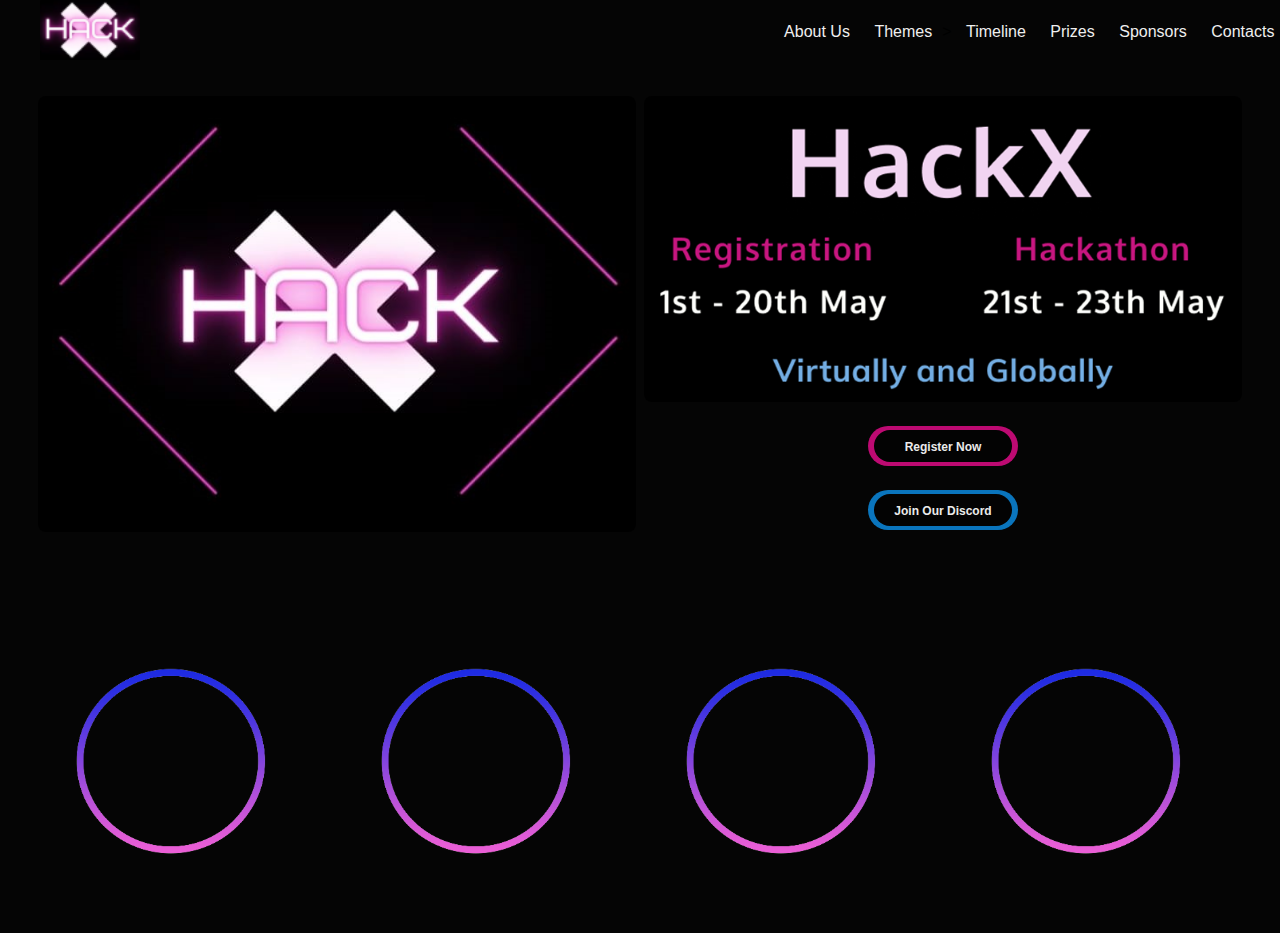
<file: trashy.html>
<!DOCTYPE html>
<html lang="en">
<head>
    <meta charset="UTF-8">
    <meta http-equiv="X-UA-Compatible" content="IE=edge">
    <meta name="viewport" content="width=device-width, initial-scale=1.0">
    <link href="tailwind.min.css" rel="stylesheet">
    <link href="index.css" rel="stylesheet">
    <link href="https://fonts.googleapis.com/css?family=Montserrat:400,700" rel="stylesheet">
    <title>SPS</title>
<!--    <script src="jquerry.min.js"></script>-->
<!--    <script src="index.js"></script>-->
</head>
<body>
<div class="nav">
    <input type="checkbox" id="nav-check">
    <div class="nav-header">
        <div class="nav-title">
            <img src="Ajouter/hackx_logo2.png" alt="hackx logo" class="logo">
        </div>
    </div>
    <div class="nav-btn">
        <label for="nav-check">
            <span></span>
            <span></span>
            <span></span>
        </label>
    </div>

    <div class="nav-links">
        <button id="b1">About Us</button>
        <button id="b2">Themes</button>>
        <button id="b3">Timeline</button>
        <button id="b4">Prizes</button>
        <button id="b5">Sponsors</button>
        <button id="b6">Contacts</button>
    </div>
</div>

<div id = "page1">
    <section class="text-gray-600 body-font">
        <div class="container px-5 py-24 mx-auto">
            <div class="flex flex-wrap -mx-4 -mb-10 text-center">
                <div class="sm:w-1/2 mb-10 px-1">
                    <div class="rounded-lg h-100 overflow-hidden">
                        <img alt="content" class="object-cover object-center h-full*1/2 w-full" src="Ajouter/hackx_logo.jpg">
                    </div>

                </div>
                <div class="sm:w-1/2 mb-10 px-1">
                    <div class="rounded-lg h-100 overflow-hidden">
                        <img alt="content" class="object-cover object-center h-full w-full" src="Ajouter/1stpage.png">
                    </div>

                    <button id="testbutton" class="flex mx-auto mt-6 text-white bg-black-500 border-solid border-5 border-pink-400 py-2 px-5 focus:outline-none hover:bg-pink-600 rounded-3xl">Register Now</button>
                    <button id="testbutton2" class="flex mx-auto mt-6 text-white bg-black-500 border-solid border-5 border-pink-400 py-2 px-5 focus:outline-none hover:bg-pink-600 rounded-3xl">Join our Discord</button>
                </div>
            </div>
        </div>
        <div id="clock">
            <div class="shaggy"><img src="Ajouter/circle.png" alt=" "></div>
            <div class="shaggy"><img src="Ajouter/circle.png" alt=" "></div>
            <div class="shaggy"><img src="Ajouter/circle.png" alt=" "></div>
            <div class="shaggy"><img src="Ajouter/circle.png" alt=" "></div>
        </div>
    </section>
</div>
</body>
<script>

</script>
</html>
</file>
<file: index.css>
body {
    margin: 30px;
    margin-top: 0;
    font-family: Arial, Helvetica, sans-serif;
    background-color: #050505;
    overflow-y: scroll;
}


.nav {
    height: 50px;
    width: 98%;
    background-color: #050505;
    position: fixed;
}

.nav > .nav-header {
    display: inline;
}
.nav > .nav-header > .nav-title {
    display: inline-block;
    font-size: 22px;
    color: #fff;
    padding: 0 10px 10px 10px;
}
.nav > .nav-links {
    display: inline;
    float: right;
    font-size: 16px;
}

#clock{
    align-items: center;
    /*width: 570px;*/
    display: inline;
    margin: 0 auto;
    
}
.shaggy{
    /*width: 10.5%;*/
    height: auto;
    width: 25%;
    margin: auto;
    float: left;
}
.oi{
    position: relative;
    width: 100px;
    padding: 20px;
    margin: 0 5px;
    background: #262626;
    color: white;
    border: 2px solid black;
}
.oi:before{
    content: '';
    position: absolute;
    top: 0;
    left: 0;
    width: 100%;
    height: 50%;
    background: rgba(255,255,255,0.2);
}
#dys{
    font-size: 90px;
    color: #db4844;
}
#hrs{
    font-size: 90px;
    color: #f07c22;
}
#mns{
    font-size: 90px;
    color: #f6da74;
}
#sec{
    font-size: 90px;
    color: #abcd58;
}

/*.oi{*/
/*    position: relative;*/
/*    top: 0;*/
/*    left: 0;*/
/*    width: 100%;*/
/*    height: 50%;*/
/*    background: rgba(255,255,255,0.2);*/
/*    color: white;*/
/*}*/

.logo{
    height: 60px;
    width: 100px;
}

.nav > .nav-links > button {
    display: inline-block;
    padding: 20px 10px 13px 10px;
    text-decoration: none;
    color: #efefef;
}

.nav button:hover{
    background: #b5c0cd;
    color: black;
    padding: 10px;
}
/*.nav > .nav-links > a:hover {*/
/*    padding: 10px;*/
/*    animation: glow 1s ease-in-out infinite alternate;*/
/*    color: #faa8d1;*/
/*    !*background: linear-gradient(180deg, var(--c1, #8b045e), var(--c2, #e06cba) 51%, var(--c1, #f7f1f5)) var(--x, 0)/ 200%;*!*/
/*}*/

@-webkit-keyframes glow {
    from {
        text-shadow: 0 0 10px #fff, 0 0 20px #fff, 0 0 30px #f08bbd, 0 0 40px #e48bb7, 0 0 50px #eb7eb4, 0 0 60px #f07db7, 0 0 70px #f07db7;
    }

    to {
        text-shadow: 0 0 20px #fff, 0 0 30px #ec96c1, 0 0 40px #e986b7, 0 0 50px #df89b4, 0 0 60px #ca719e, 0 0 70px #f38cc0, 0 0 80px #ec6aab;
    }
}




.nav > .nav-btn,
.nav > #nav-check {
    display: none;
}
@media (max-width:600px) {
    .nav > .nav-btn {
        display: inline-block;
        position: absolute;
        right: 0px;
        top: 0px;
    }

    .nav > .nav-btn > label {
        display: inline-block;
        width: 50px;
        height: 50px;
        padding: 30px;
    }

    .nav > .nav-btn > label:hover, .nav #nav-check:checked ~ .nav-btn > label {
        background-color: rgba(0, 0, 0, 0.3);
    }

    .nav > .nav-btn > label > span {
        display: block;
        width: 25px;
        height: 10px;
        border-top: 2px solid #eee;
    }

    .nav > .nav-links {
        position: absolute;
        display: block;
        width: 100%;
        background-color: rgb(165, 7, 112);
        height: 0px;
        transition: all 0.3s ease-in;
        overflow-y: hidden;
        top: 50px;
        left: 0px;
    }

    .nav > .nav-links > button {
        display: block;
        width: 100%;
    }

    .nav > #nav-check:not(:checked) ~ .nav-links {
        height: 0px;
    }

    .nav > #nav-check:checked ~ .nav-links {
        height: calc(100vh - 50px);
        overflow-y: auto;
    }


    * {
        box-sizing: border-box;
    }

    .row {
        display: -ms-flexbox; /* IE10 */
        display: flex;
        -ms-flex-wrap: wrap; /* IE10 */
        flex-wrap: wrap;
        padding: 0 4px;
    }

    /* Create four equal columns that sits next to each other */
    .column {
        -ms-flex: 50%; /* IE10 */
        flex: 50%;
        width: 50%;
        padding: 0 4px;
    }

    .column img {
        margin-top: 8px;
        vertical-align: top;
        width: 100%;
    }

    /* Responsive layout - makes a two column-layout instead of four columns */
    @media screen and (max-width: 800px) {
        .column {
            -ms-flex: 50%;
            flex: 50%;
            max-width: 50%;
        }
    }

    /* Responsive layout - makes the two columns stack on top of each other instead of next to each other */
    @media screen and (max-width: 600px) {
        .column {
            -ms-flex: 100%;
            flex: 100%;
            max-width: 100%;
        }
    }
}


/*my_button*/

#testbutton {
    width: 150px;
    height: 40px;
    border-radius:180px;
    position:relative;

    background: rgb(189, 10, 114);
    cursor:pointer;
    line-height:12px;
}

#testbutton:before {
    content:'';
    z-index:1;
    position:absolute;
    display:block;
    width:80%;
    height:70%;
    top:15%;
    left:10%;
    transition: 0.3s opacity ease-in-out;
    filter:blur(15px);
    opacity:0;
    background: rgb(189, 10, 114);
}

#testbutton:hover:before {
    opacity:1;
    transition: 0.3s opacity ease-in-out;
    filter:blur(45px);
    background: rgb(206, 6, 123);
}

#testbutton:after {
    content:'Register Now';
    text-align:center;
    line-height:35px;
    font-size:12px;
    color:rgba(235,235,235,1);
    font-weight:bold;
    z-index:5;
    position:absolute;
    display:block;
    border-radius:180px;
    width:92%;
    height:80%;
    top:10%;
    left:4%;
    background-color:rgb(3, 3, 3);
}

#testbutton:hover:before {

    background-color:rgb(230, 31, 107);
}
#testbutton:hover:after{
    color: rgb(192, 24, 127);

    background-color:rgb(247, 238, 238);
}


/*----------------------------------------------------------------------*/

/*discord*/



#testbutton2 {
    width: 150px;
    height: 40px;
    border-radius:180px;
    position:relative;

    background: rgb(10, 117, 189);
    cursor:pointer;
    line-height:12px;
}

#testbutton2:before {
    content:'';
    z-index:1;
    position:absolute;
    display:block;
    width:80%;
    height:70%;
    top:15%;
    left:10%;
    transition: 0.3s opacity ease-in-out;
    filter:blur(15px);
    opacity:0;
    background: rgb(10, 117, 189);
}

#testbutton2:hover:before {
    opacity:1;
    transition: 0.3s opacity ease-in-out;
    filter:blur(45px);
    background: rgb(6, 99, 206);
}

#testbutton2:after {
    content:'Join Our Discord';
    text-align:center;
    line-height:35px;
    font-size:12px;
    color:rgba(235,235,235,1);
    font-weight:bold;
    z-index:5;
    position:absolute;
    display:block;
    border-radius:180px;
    width:92%;
    height:80%;
    top:10%;
    left:4%;
    background-color:rgb(3, 3, 3);
}



#testbutton2:hover:before {

    background-color:rgb(34, 31, 230);
}
#testbutton2:hover:after{
    color: rgb(24, 27, 192);

    background-color:rgb(247, 238, 238);
}




/*-------------------------------------------------------*/


/*website*/
#testbutton3 {
    width: 150px;
    height: 40px;
    border-radius:180px;
    position:relative;
    left:calc(50% - 75px);
    top:calc(5% - 25px);
    background: rgb(40, 189, 10);
    cursor:pointer;
    line-height:12px;
}

#testbutton3:before {
    content:'';
    z-index:1;
    position:absolute;
    display:block;
    width:80%;
    height:70%;
    top:15%;
    left:10%;
    transition: 0.3s opacity ease-in-out;
    filter:blur(15px);
    opacity:0;
    background: rgb(40, 189, 10);
}

#testbutton3:hover:before {
    opacity:1;
    transition: 0.3s opacity ease-in-out;
    filter:blur(45px);
    background: rgb(29, 206, 6);
}

#testbutton3:after {
    content:'Our Website';
    text-align:center;
    line-height:35px;
    font-size:12px;
    color:rgba(235,235,235,1);
    font-weight:bold;
    z-index:5;
    position:absolute;
    display:block;
    border-radius:180px;
    width:92%;
    height:80%;
    top:10%;
    left:4%;
    background-color:rgb(3, 3, 3);
}

#testbutton3:hover:before {

    background-color:rgb(48, 230, 31);
}
#testbutton3:hover:after{
    color: rgb(24, 192, 60);

    background-color:rgb(247, 238, 238);
}


/*-----------------------------------------------------------*/





/*brochure*/

#testbutton4 {
    width: 150px;
    height: 40px;
    border-radius:180px;
    position:relative;

    background: rgb(133, 6, 150);
    cursor:pointer;
    line-height:12px;
}

#testbutton4:before {
    content:'';
    z-index:1;
    position:absolute;
    display:block;
    width:80%;
    height:70%;
    top:15%;
    left:40%;
    transition: 0.3s opacity ease-in-out;
    filter:blur(15px);
    opacity:0;
    background: rgb(133, 6, 150);
}

#testbutton4:hover:before {
    opacity:1;
    transition: 0.3s opacity ease-in-out;
    filter:blur(45px);
    background: rgb(133, 6, 150);
}

#testbutton4:after {
    content:'Brochure 2021';
    text-align:center;
    line-height:35px;
    font-size:12px;
    color:rgba(235,235,235,1);
    font-weight:bold;
    z-index:5;
    position:absolute;
    display:block;
    border-radius:180px;
    width:92%;
    height:80%;
    top:10%;
    left:4%;
    background-color:rgb(3, 3, 3);
}

#testbutton4:hover:before {

    background-color:rgb(133, 6, 150);
}
#testbutton4:hover:after{
    color: rgb(133, 6, 150);

    background-color:rgb(247, 238, 238);
}

/*card.css*/
:root{
    --background-dark: #000000;
    --text-light: rgba(255,255,255,0.6);
    --text-lighter: rgba(255,255,255,0.9);
    --spacing-s: 8px;
    --spacing-m: 16px;
    --spacing-l: 24px;
    --spacing-xl: 32px;
    --spacing-xxl: 64px;
    --width-container: 1200px;
}



.hero-section{
    align-items: flex-start;
    background-image: linear-gradient(15deg, #020202 0%, #020202 150%);
    display: flex;
    min-height: 100%;
    justify-content: center;
    padding: var(--spacing-xxl) var(--spacing-l);
}

.card-grid{
    display: grid;
    grid-template-columns: repeat(1, 1fr);
    grid-column-gap: var(--spacing-l);
    grid-row-gap: var(--spacing-l);
    max-width: var(--width-container);
    width: 100%;
}

@media(min-width: 540px){
    .card-grid{
        grid-template-columns: repeat(2, 1fr);
    }
}

@media(min-width: 960px){
    .card-grid{
        grid-template-columns: repeat(4, 1fr);
    }
}

.card{
    list-style: none;
    position: relative;
}

.card:before{
    content: '';
    display: block;
    padding-bottom: 150%;
    width: 100%;
}

.card__background{
    background-size: cover;
    background-position: center;
    border-radius: var(--spacing-l);
    bottom: 0;
    filter: brightness(0.75) saturate(1.2) contrast(0.85);
    left: 0;
    position: absolute;
    right: 0;
    top: 0;
    transform-origin: center;
    transform: scale(1) translateZ(0);
    transition:
            filter 200ms linear,
            transform 200ms linear;
}

.card:hover .card__background{
    transform: scale(1.05) translateZ(0);
}

.card-grid:hover > .card:not(:hover) .card__background{
    filter: brightness(0.5) saturate(0) contrast(1.2) blur(20px);
}

.card__content{
    left: 0;
    padding: var(--spacing-l);
    position: absolute;
    top: 0;
}

.card__category{
    color: var(--text-light);
    font-size: 0.9rem;
    margin-bottom: var(--spacing-s);
    text-transform: uppercase;
}

.card__heading{
    color: var(--text-lighter);
    font-size: 1.9rem;
    text-shadow: 2px 2px 20px rgba(0,0,0,0.2);
    line-height: 1.4;
    word-spacing: 100vw;
}

/*footer.css*/
footer{
    position: relative;
    bottom: 0;
}
.footer-distributed{
    background-color: #292c2f;
    box-shadow: 0 1px 1px 0 rgba(0, 0, 0, 0.12);
    box-sizing: border-box;
    width: 100%;
    text-align: left;
    font: bold 16px sans-serif;

    padding: 25px 25px;
    margin-top: 50px;
}

.footer-distributed .footer-left,
.footer-distributed .footer-center,
.footer-distributed .footer-right{
    display: inline-block;
    vertical-align: top;
}

.footer-distributed .footer-left{
    width: 40%;
}

.footer-distributed h3{
    color:  #ffffff;
    font: normal 36px 'Cookie', cursive;
    margin: 0;
}

.footer-distributed h3 span{
    color:  #5383d3;
}


.footer-distributed .footer-links{
    color:  #ffffff;
    margin: 20px 0 12px;
    padding: 0;
}

.footer-distributed .footer-links a{
    display:inline-block;
    line-height: 1.8;
    text-decoration: none;
    color:  inherit;
}

.footer-distributed .footer-company-name{
    color:  #8f9296;
    font-size: 14px;
    font-weight: normal;
    margin: 0;
}


.footer-distributed .footer-center{
    width: 35%;
}

.footer-distributed .footer-center i{
    background-color:  #33383b;
    color: #ffffff;
    font-size: 25px;
    width: 38px;
    height: 38px;
    border-radius: 50%;
    text-align: center;
    line-height: 42px;
    margin: 10px 15px;
    vertical-align: middle;
}

.footer-distributed .footer-center i.fa-envelope{
    font-size: 17px;
    line-height: 38px;
}

.footer-distributed .footer-center p{
    display: inline-block;
    color: #ffffff;
    vertical-align: middle;
    margin:0;
}

.footer-distributed .footer-center p span{
    display:block;
    font-weight: normal;
    font-size:14px;
    line-height:2;
}

.footer-distributed .footer-center p a{
    color:  #5383d3;
    text-decoration: none;;
}

.footer-distributed .footer-right{
    width: 20%;
}

.footer-distributed .footer-company-about{
    line-height: 20px;
    color:  #92999f;
    font-size: 13px;
    font-weight: normal;
    margin: 0;
}

.footer-distributed .footer-company-about span{
    display: block;
    color:  #ffffff;
    font-size: 14px;
    font-weight: bold;
    margin-bottom: 20px;
}

.footer-distributed .footer-icons{
    margin-top: 25px;
}

.footer-distributed .footer-icons a{
    display: inline-block;
    width: 35px;
    height: 35px;
    cursor: pointer;
    background-color:  #33383b;
    border-radius: 2px;

    font-size: 20px;
    color: #ffffff;
    text-align: center;
    line-height: 35px;

    margin-right: 3px;
    margin-bottom: 5px;
}


@media (max-width: 880px) {

    .footer-distributed{
        font: bold 14px sans-serif;

    }

    .footer-distributed .footer-left,
    .footer-distributed .footer-center,
    .footer-distributed .footer-right{
        display: block;
        width: 100%;
        margin-bottom: 40px;
        text-align: center;
    }

    .footer-distributed .footer-center i{
        margin-left: 0;
    }

}

.imagess{
    width: 40%;
}

/*team.css*/
.column0 {
    float: left;
    width: 33.3%;
    margin-bottom: 16px;
    padding: 0 8px;
}

@media screen and (max-width: 650px) {
    .column0 {
        width: 100%;
        display: block;
    }
}

.card0 {
    box-shadow: 0 4px 8px 0 rgb(252, 249, 249);
}

.container0 {
    padding: 0 16px;
}

.container0::after, .row0::after {
    content: "";
    clear: both;
    display: table;
}

.title0 {
    color: rgb(252, 249, 249);
    text-align: center;
}

.button0 {
    border: none;
    outline: 0;
    display: inline-block;
    padding: 8px;
    color: white;
    background-color: rgb(230, 45, 137);
    text-align: center;
    cursor: pointer;
    width: 60%;
    margin-left: 70px;
    margin-bottom: 40px;

}

.button0:hover {
    background-color: rgb(250, 245, 245);
    color: black;
}

.namess{
    color: white;
    text-align: center;
    font-size: 30px;
}

/*faq.css*/
.faqsec{
    width: auto;
    margin: auto;
}
.containeri {
    margin: 0 auto;
    padding: 4rem;
    width: 48rem;
}
.scooby{
    float: left;
    border-spacing: 50px 25px;
    margin: 0.5vw auto;
    width: 50rem;
    padding: 5rem;
}
.h3i {
    font-size: 1.75rem;
    color: #f4f5fa;
    padding: 1.3rem;
    margin: 0;
}
.accordion a {
    position: relative;
    display: -webkit-box;
    display: -webkit-flex;
    display: -ms-flexbox;
    display: flex;
    -webkit-box-orient: vertical;
    -webkit-box-direction: normal;
    -webkit-flex-direction: column;
    -ms-flex-direction: column;
    flex-direction: column;
    width: 60%;
    padding: 1rem 3rem 1rem 1rem;
    color: #f2f4f7;
    font-size: 1.15rem;
    font-weight: 400;
    border-bottom: 1px solid #e5e5e5;
}
.accordion a:hover,
.accordion a:hover::after {
    cursor: pointer;
    color: #ff5353;
}
.accordion a:hover::after {
    border: 1px solid #ff5353;
}
.accordion a.active {
    color: #ff5353;
    border-bottom: 1px solid #ff5353;
}
.accordion a::after {
    font-family: 'Ionicons';
    content: '\f218';
    position: absolute;
    float: right;
    right: 1rem;
    font-size: 1rem;
    color: #f9f9fa;
    padding: 5px;
    width: 30px;
    height: 30px;
    -webkit-border-radius: 50%;
    -moz-border-radius: 50%;
    border-radius: 50%;
    border: 1px solid #fcfcfc;
    text-align: center;
}
.accordion a.active::after {
    font-family: 'Ionicons';
    content: '\f209';
    color: #ff5353;
    border: 1px solid #ff5353;
}
.accordion .content {
    opacity: 0;
    padding: 0 1rem;
    max-height: 0;
    border-bottom: 1px solid #e5e5e5;
    overflow: hidden;
    clear: both;
    -webkit-transition: all 0.2s ease 0.15s;
    -o-transition: all 0.2s ease 0.15s;
    transition: all 0.2s ease 0.15s;
}
.pi {
    font-size: 1rem;
    font-weight: 300;
    color: rgb(253, 250, 250);
}
.accordion .content.active {
    opacity: 1;
    padding: 1rem;
    max-height: 100%;
    -webkit-transition: all 0.35s ease 0.15s;
    -o-transition: all 0.35s ease 0.15s;
    transition: all 0.35s ease 0.15s;
    color: rgb(5, 5, 5);
}
</file>
